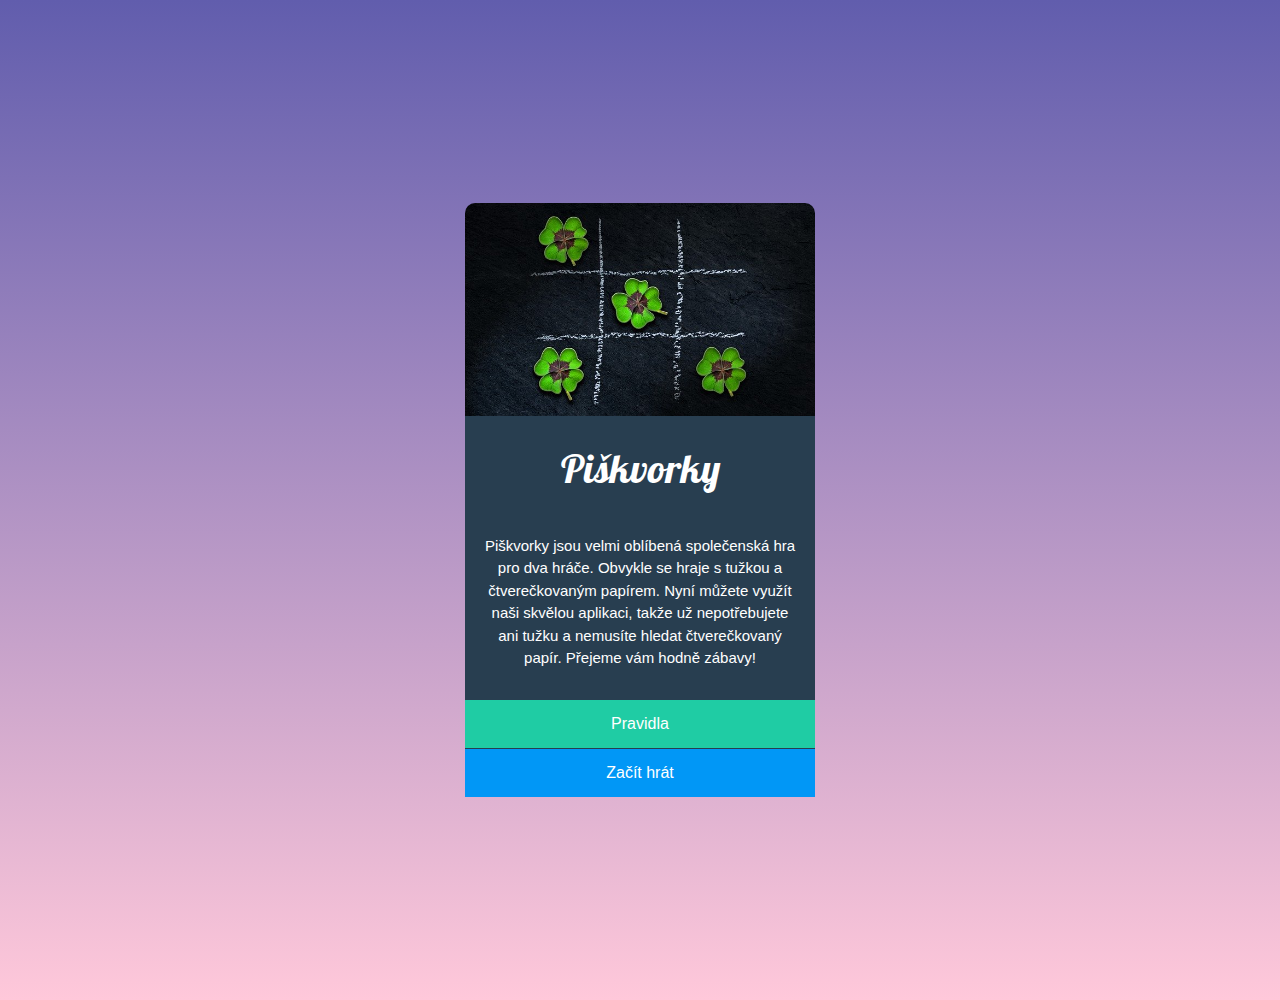
<file: index.html>
<!DOCTYPE html>
<html lang="en">
<head>
    <meta charset="UTF-8">
    <meta name="viewport" content="width=device-width, initial-scale=1.0">
    <title>Piškvorky</title>
    <link rel="stylesheet" type="text/css" href="styly.css" />
    <style>
        @import url('https://fonts.googleapis.com/css2?family=Lobster&display=swap');
        </style>
</head>
<body>

    <div class="game">
    <img src="images/uvodni.jpg" alt="piskvorky obrazek">
    <div class="text">
        <h1>
        Piškvorky
    </h1>
    <p>
        Piškvorky jsou velmi oblíbená společenská hra pro dva hráče. Obvykle se hraje s tužkou a čtverečkovaným papírem. Nyní můžete využít naši skvělou aplikaci, takže už nepotřebujete ani tužku a nemusíte hledat čtverečkovaný papír. Přejeme vám hodně zábavy!
    </p>
</div>
<div class="buttons">
    <a href="https://czechitas-podklady.cz/Piskvorky-pravidla/">
    <button class="pravidla">
        Pravidla
    </button>
</a>
<a href="hra.html">
    <button class="zacit-hrat">
        Začít hrát
    </button>
</a>
</div>
</div>
</body>
</html>
</file>
<file: styly.css>
.lobster-regular {
    font-family: "Lobster", sans-serif;
    font-weight: 400;
    font-style: normal;
  }
  

img{
    border-radius: 10px 10px 0px 0px;
}

*{ 
    box-sizing: border-box;
}

body{
    display: flex;
    justify-content: center;
    align-content: flex-start;
    background: linear-gradient(#615dad, #ffc8da);
    min-height: 100vh;
    margin: 50px;
}

.game{
    display: flex;
    flex-direction: column;
    align-content: center;
    justify-content: center;
    width: 350px;
}

.buttons{
    display: flex;
    flex-direction: column;
}

button{
    width: 100%;
    color: #ffffff;
    font-size: 16px;
    padding: 15px;
    border: none;
}

.pravidla{
    background-color: #1fcca4;
    border-bottom: 1px solid #283e50;
}
.pravidla:hover{
    background-color: #1cbb96;
    cursor: pointer;
}

.zacit-hrat{
    background-color: #0197f6;
}

.zacit-hrat:hover{
    background-color: #0090e9;
    cursor: pointer;
}

.text{
    color: #ffffff;
    text-align: center;background-color: #283e50;
}

h1 {
    font-family: "Lobster";
    font-weight: lighter;
    text-align: center;  
    font-size: 40px;  
    color: white;
}

p{
    font-family: Arial, Helvetica, sans-serif;
    font-size: 15px;
    font-weight: lighter;
    line-height: 1.5;
    padding: 15px;

}

/* Druhá část úkolu začíná tady */

.cart{
    max-width: 80vmin;
    min-width: 340px;

}

.cart-title h1 {
    display: flex;
    justify-content: center;
    flex-shrink: 0; 
    margin: 0;
}

.bar{
    display: flex;
    justify-content: space-between;
    align-self: center;
    margin-bottom: 15px;
}

.bar-players{
    display: flex;
    align-items: center;
    align-content: flex-start;
    justify-content:flex-start;    
    flex-wrap: nowrap;
    width: 50%;
}

.hraje{
    color: #ffffff;
    font-size: 18px;
    padding: 0px;
}


.bar-buttons{
    display: flex;
    flex-direction: row;
    align-items: center;
    justify-content: flex-end;
    flex-wrap: nowrap;
    width: 50%;
    gap: 10px;
}

.home {
    width: 46px;
    height: 46px;
    display: block;
    padding: 7px 8px;
    margin: 3px;
    cursor: pointer;
    border-radius: 5px;
    background-color: #1fcca4;
}

.home:hover{
    background-color: #1cbb96;
    cursor: pointer;
}

.reset {
    display: block;
    padding: 7px 8px;
    border-radius: 5px;
    background-color: #0197f6;
}

.reset:hover{
    background-color: #0090e9;
    cursor: pointer;
}

.cart-field {
    display: flex;
    flex-wrap: wrap;
  }
  
  .box {
    width: 10%;
    aspect-ratio: 1/1;
    margin: 0;
    background: rgba(255, 255, 255, 0.4);
    border: 1px solid #283e50;
  }

  .box:hover, .box:focus {
    background-color: rgba(255, 255, 255, 0.5);
}  

  .board__field--circle{
    background-image: url(images/circle-black.svg);
    background-repeat: no-repeat;
    background-position: center;
    background-size: 70% 70%;

  }

  .board__field--cross{
    background-image: url(images/crossblack.svg);
    background-repeat: no-repeat;
    background-position: center;
    background-size: 65% 65%;

  }
</file>
